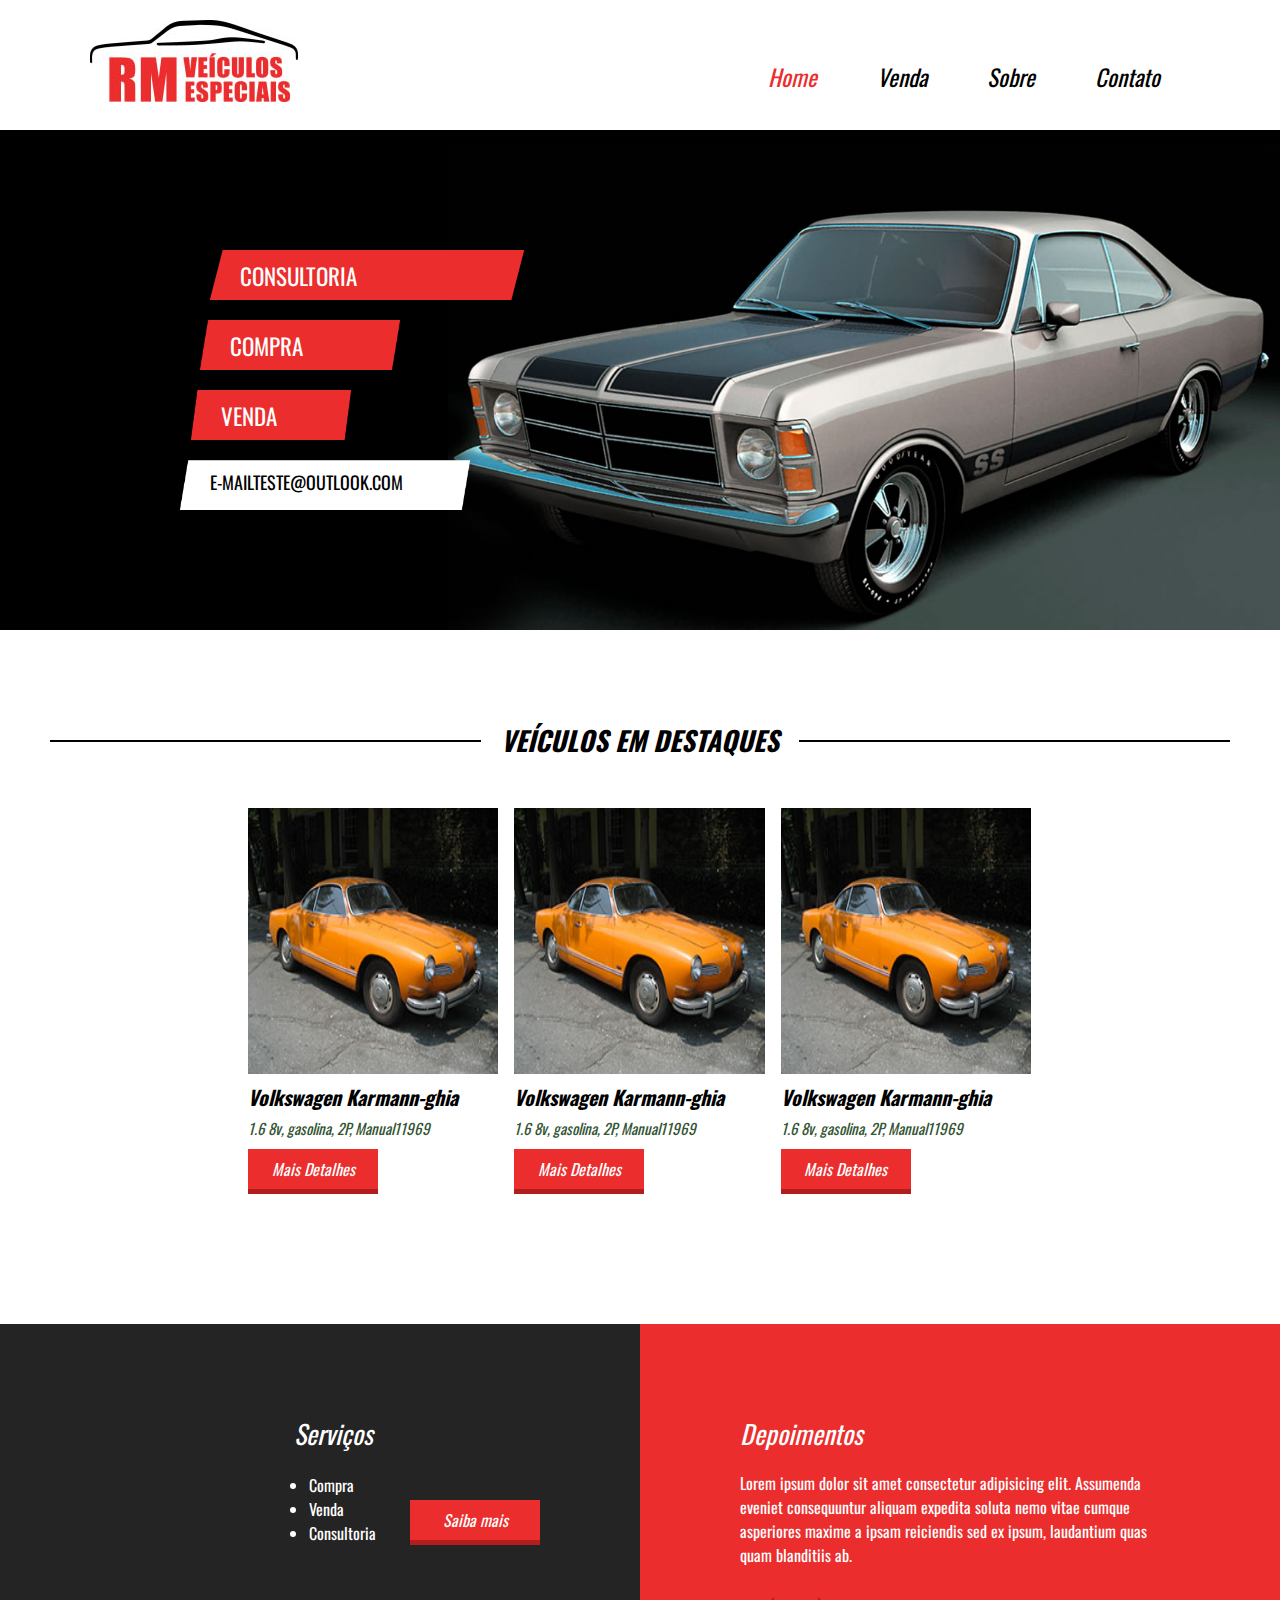
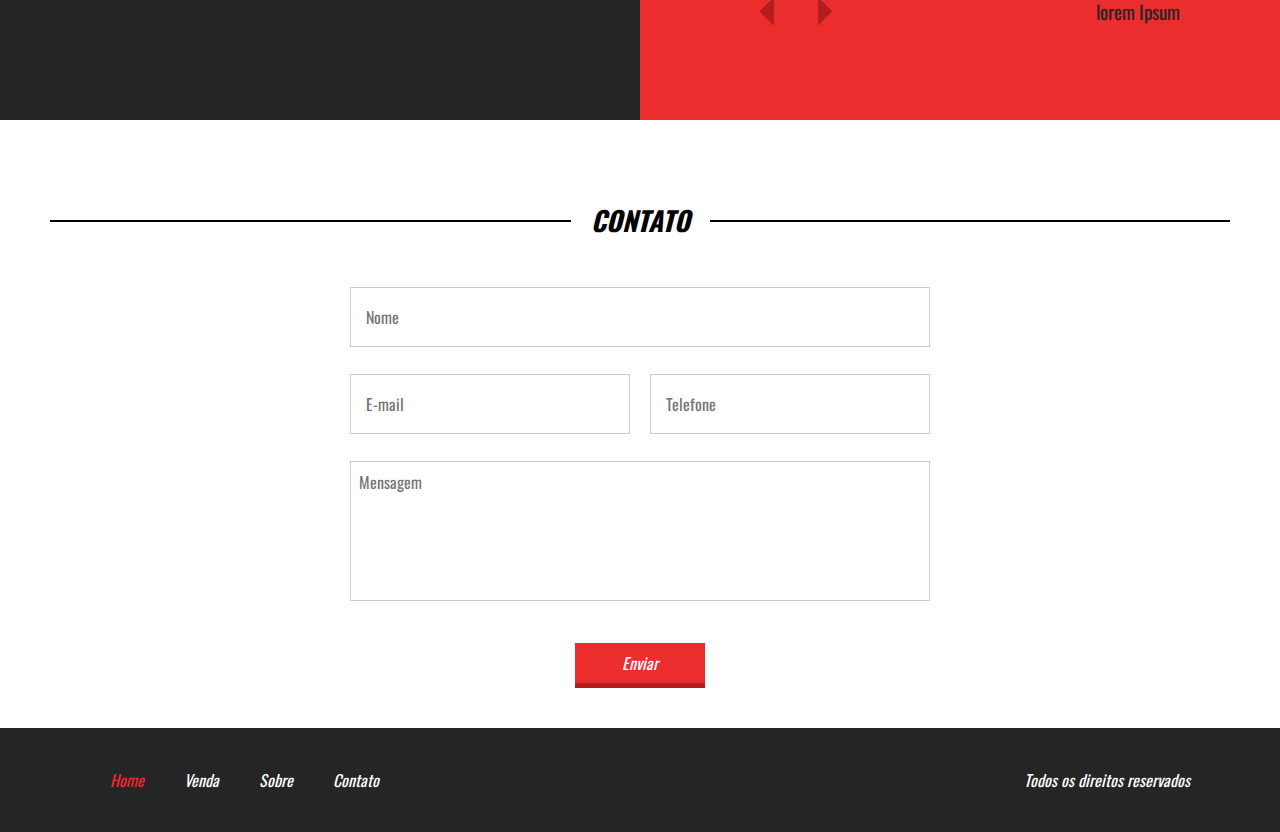
<file: project_05/index.html>
<!DOCTYPE html>
<html lang="en">
<head>
    <meta charset="UTF-8">
    <meta name="viewport" content="width=device-width, initial-scale=1.0">
    <title>Project 05</title>
    <link rel="preconnect" href="https://fonts.gstatic.com">
    <link href="https://fonts.googleapis.com/css2?family=Oswald&display=swap" rel="stylesheet">
    <link rel="stylesheet" href="css/style.css">
    <meta name="viewport" content="width=device-width, initial-scale=1.0">
</head>
<body>

<header>
    <div class="container">
        <div class="logo">
            <img src="images/logo.jpg" alt="">
        </div><!--logo-->

        <nav class="desktop">
            <ul>
                <li><a  style="color: #EB2D2D;" href="index.html">Home</a></li>
                <li><a href="venda.html">Venda</a></li>
                <li><a href="sobre.html">Sobre</a></li>
                <li><a href="">Contato</a></li>
            </ul>
        </nav><!--desktop-->

        <nav class="mobile">
            <ul>
                <li><a  style="color: #EB2D2D;" href="index.html">Home</a></li>
                <li><a href="venda.html">Venda</a></li>
                <li><a href="sobre.html">Sobre</a></li>
                <li><a href="">Contato</a></li>
            </ul>
        </nav><!--mobile-->

        <!-- <div class="clear"></div> -->
    </div><!--container-->
</header>

<section class="banner">
    <div class="container">
        <div class="text-banner">
            <div class="text-banner-single">Consultoria</div>
            <div class="text-banner-single">Compra</div>
            <div class="text-banner-single">Venda</div>
            <div class="text-banner-single">e-mailteste@outlook.com</div>
        </div><!--text-banner-->
    </div>
</section><!--banner-->

<section class="destaque">
        <div class="line-titulo">
            <div class="ln1"></div>
            <h2>Veículos em Destaques</h2>
        </div><!--line-titulo-->
        <div class="container">
            <div class="vitrine">
                <div style="background-image: url('../project_05/images/carro1.jpg');" class="carro-img"></div><!--carro-img-->
                <div class="info-carro">
                    <h2>Volkswagen Karmann-ghia</h2>
                    <p>1.6 8v, gasolina, 2P, Manual11969</p>
                    <a class="btn1" href="">Mais Detalhes</a>
                </div><!--info-carro-->
            </div><!--vitrine-->

            <div class="vitrine">
                <div style="background-image: url('../project_05/images/carro1.jpg');" class="carro-img"></div><!--carro-img-->
                <div class="info-carro">
                    <h2>Volkswagen Karmann-ghia</h2>
                    <p>1.6 8v, gasolina, 2P, Manual11969</p>
                    <a class="btn1" href="">Mais Detalhes</a>
                </div><!--info-carro-->
            </div><!--vitrine-->

            <div class="vitrine">
                <div style="background-image: url('../project_05/images/carro1.jpg');" class="carro-img"></div><!--carro-img-->
                <div class="info-carro">
                    <h2>Volkswagen Karmann-ghia</h2>
                    <p>1.6 8v, gasolina, 2P, Manual11969</p>
                    <a class="btn1" href="">Mais Detalhes</a>
                </div><!--info-carro-->
            </div><!--vitrine-->
            <div class="clear"></div>
        </div><!--container-->
</section><!--destaque-->

<section class="servicos-descricao">
    <div class="half1">
        <div class="half1-wraper">
            <h2>Serviços</h2>
            <ul>
                <li>Compra</li>
                <li>Venda</li>
                <li>Consultoria</li>
            </ul>
            <a class="btn1" href="">Saiba mais</a>
        </div>
    </div><!--half1-->

    <div class="half2">
        <h2>Depoimentos</h2>
        <div class="depoimento-single">
            <p>Lorem ipsum dolor sit amet consectetur adipisicing elit. Assumenda eveniet consequuntur aliquam expedita soluta nemo vitae cumque asperiores maxime a ipsam reiciendis sed ex ipsum, laudantium quas quam blanditiis ab.</p>
            <div class="navigation">
                <div class="arrows">
                    <img src="images/arrow-left.png" alt="">
                    <img src="images/arrow-right.png" alt="">
                </div><!--arrows-->
                <div class="nome-depo">
                    lorem Ipsum
                </div>
            </div>
        </div>
    </div><!--half2-->
</section><!--servicos-descricao-->

<section class="contato">
    <div class="line-titulo">
        <div class="ln1"></div>
        <h2>Contato</h2>
    </div><!--line-titulo-->

    <form action="">
        <div class="input-wraper w100">
            <input placeholder="Nome" type="text" required>
        </div>

        <div class="input-wraper w50">
            <input placeholder="E-mail" type="text" required>
        </div>

        <div class="input-wraper w50">
            <input placeholder="Telefone" type="text" required>
        </div>

        <div class="input-wraper w100">
            <textarea placeholder="Mensagem"></textarea>
        </div>

        <div class="input-wraper w100">
            <input class="btn1" type="submit" value="Enviar">
        </div>

        <div class="clear"></div>
    </form>

</section><!--contato-->

<footer>
    <div class="container">
        <nav>
            <ul>
                <li><a  style="color: #EB2D2D;" href="index.html">Home</a></li>
                <li><a href="venda.html">Venda</a></li>
                <li><a href="sobre.html">Sobre</a></li>
                <li><a href="">Contato</a></li>
            </ul>
        </nav>
        <p>Todos os direitos reservados</p>
        <div class="clear"></div>
    </div><!--container-->
</footer>

</body>
</html>
</file>
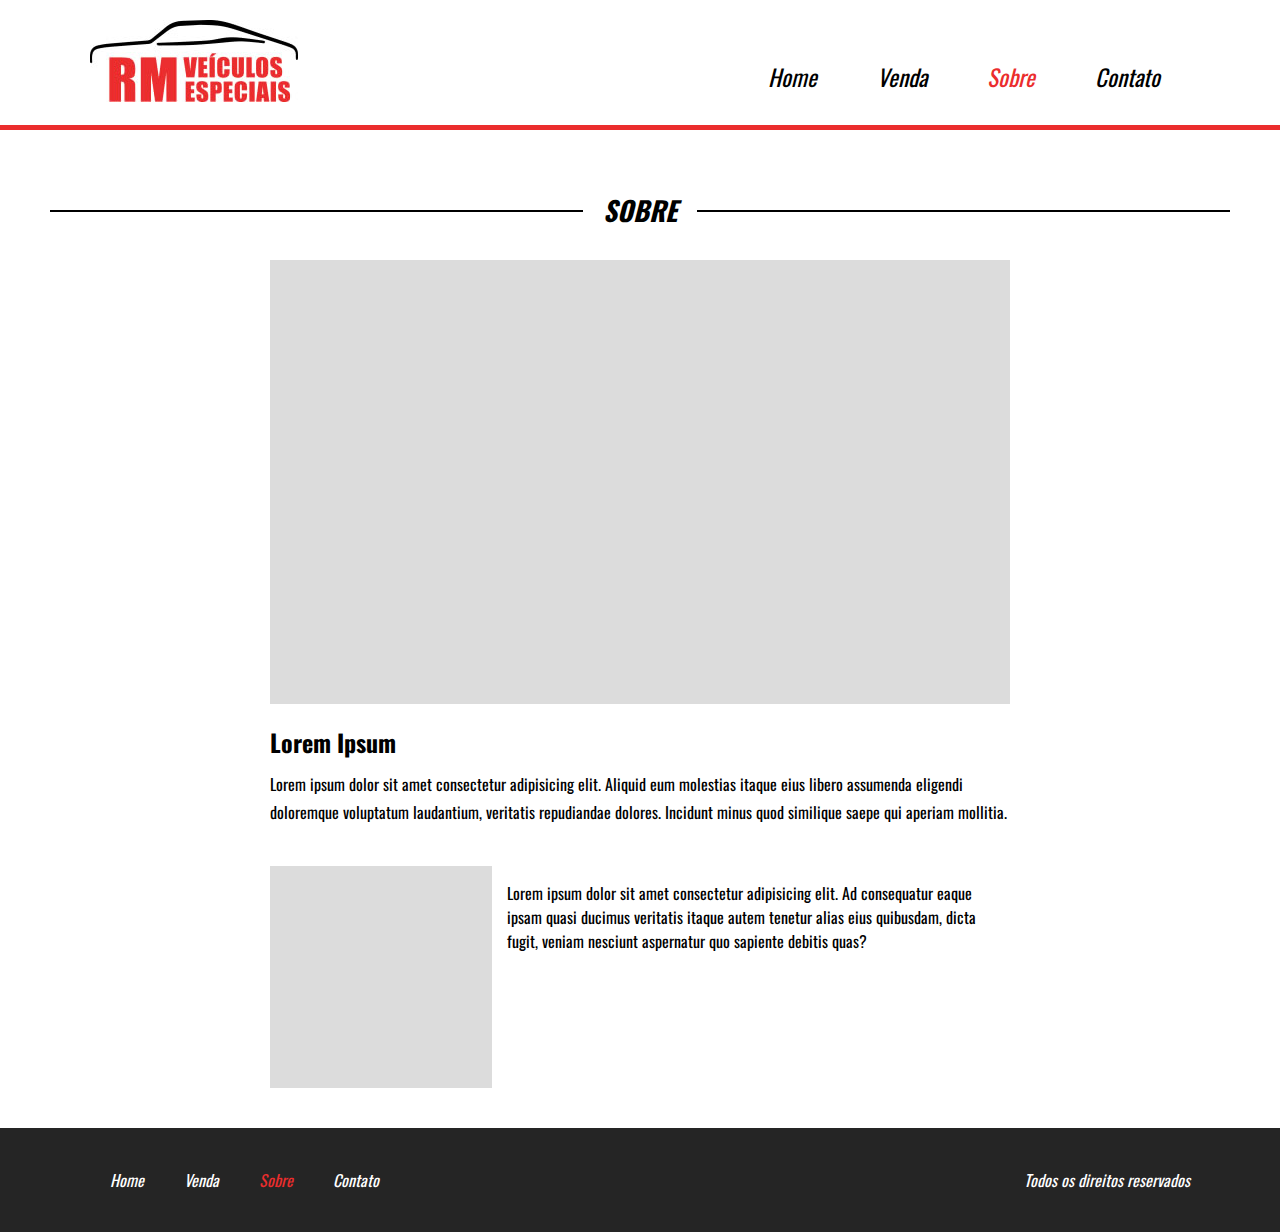
<file: project_05/sobre.html>
<!DOCTYPE html>
<html lang="en">
<head>
    <meta charset="UTF-8">
    <meta name="viewport" content="width=device-width, initial-scale=1.0">
    <title>Project 05</title>
    <link rel="preconnect" href="https://fonts.gstatic.com">
    <link href="https://fonts.googleapis.com/css2?family=Oswald&display=swap" rel="stylesheet">
    <link rel="stylesheet" href="css/style.css">
    <meta name="viewport" content="width=device-width, initial-scale=1.0">
</head>
<body>

<header style="border-bottom: 5px solid #EB2D2D;">
    <div class="container">
        <div class="logo">
            <img src="images/logo.jpg" alt="">
        </div><!--logo-->

        <nav class="desktop">
            <ul>
                <li><a href="index.html">Home</a></li>
                <li><a href="venda.html">Venda</a></li>
                <li><a style="color: #EB2D2D;" href="sobre.html">Sobre</a></li>
                <li><a href="">Contato</a></li>
            </ul>
        </nav><!--desktop-->

        <nav class="mobile">
            <ul>
                <li><a href="index.html">Home</a></li>
                <li><a href="venda.html">Venda</a></li>
                <li><a style="color: #EB2D2D;" href="sobre.html">Sobre</a></li>
                <li><a href="">Contato</a></li>
            </ul>
        </nav><!--mobile-->

        <!-- <div class="clear"></div> -->
    </div><!--container-->
</header>

<section class="sobre">
    <div class="line-titulo">
        <div class="ln1"></div>
        <h2>Sobre</h2>
    </div><!--line-titulo-->

    <div class="container">
        <div class="img-sobre"></div><!--img-sobre-->
        <div class="descricao-autor">
            <h2>Lorem Ipsum</h2>
            <p>Lorem ipsum dolor sit amet consectetur adipisicing elit. Aliquid eum molestias itaque eius libero assumenda eligendi doloremque voluptatum laudantium, veritatis repudiandae dolores. Incidunt minus quod similique saepe qui aperiam mollitia.</p>
        </div><!--descricao-autor-->

        <div class="descricao-autor2">
            <div class="img-small"></div>
            <p>
                Lorem ipsum dolor sit amet consectetur adipisicing elit. Ad consequatur eaque ipsam quasi ducimus veritatis itaque autem tenetur alias eius quibusdam, dicta fugit, veniam nesciunt aspernatur quo sapiente debitis quas?
            </p>
            <div class="clear"></div>
        </div><!--descricao-autor2-->
    </div>
</section><!--sobre-->

<footer>
    <div class="container">
        <nav>
            <ul>
                <li><a href="index.html">Home</a></li>
                <li><a href="venda.html">Venda</a></li>
                <li><a style="color: #EB2D2D;" href="sobre.html">Sobre</a></li>
                <li><a href="">Contato</a></li>
            </ul>
        </nav>
        <p>Todos os direitos reservados</p>
        <div class="clear"></div>
    </div><!--container-->
</footer>

</body>
</html>
</file>
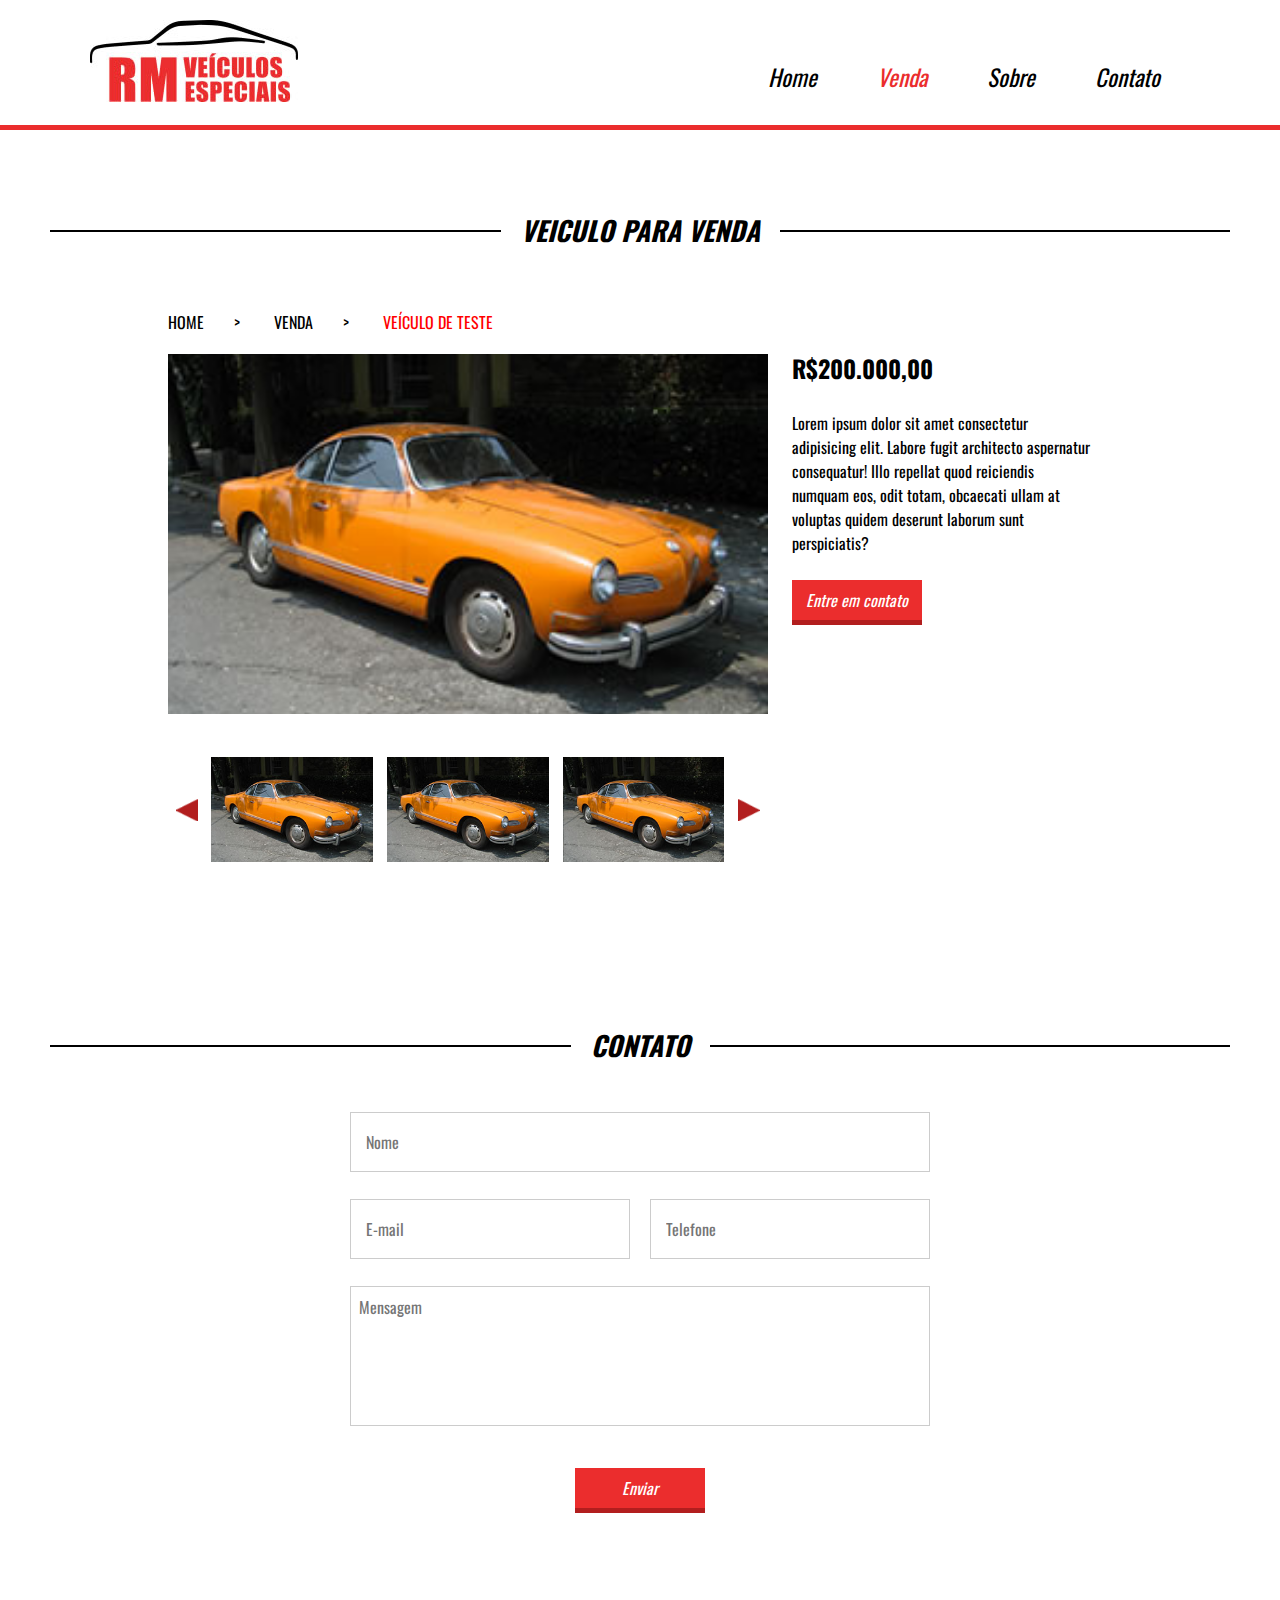
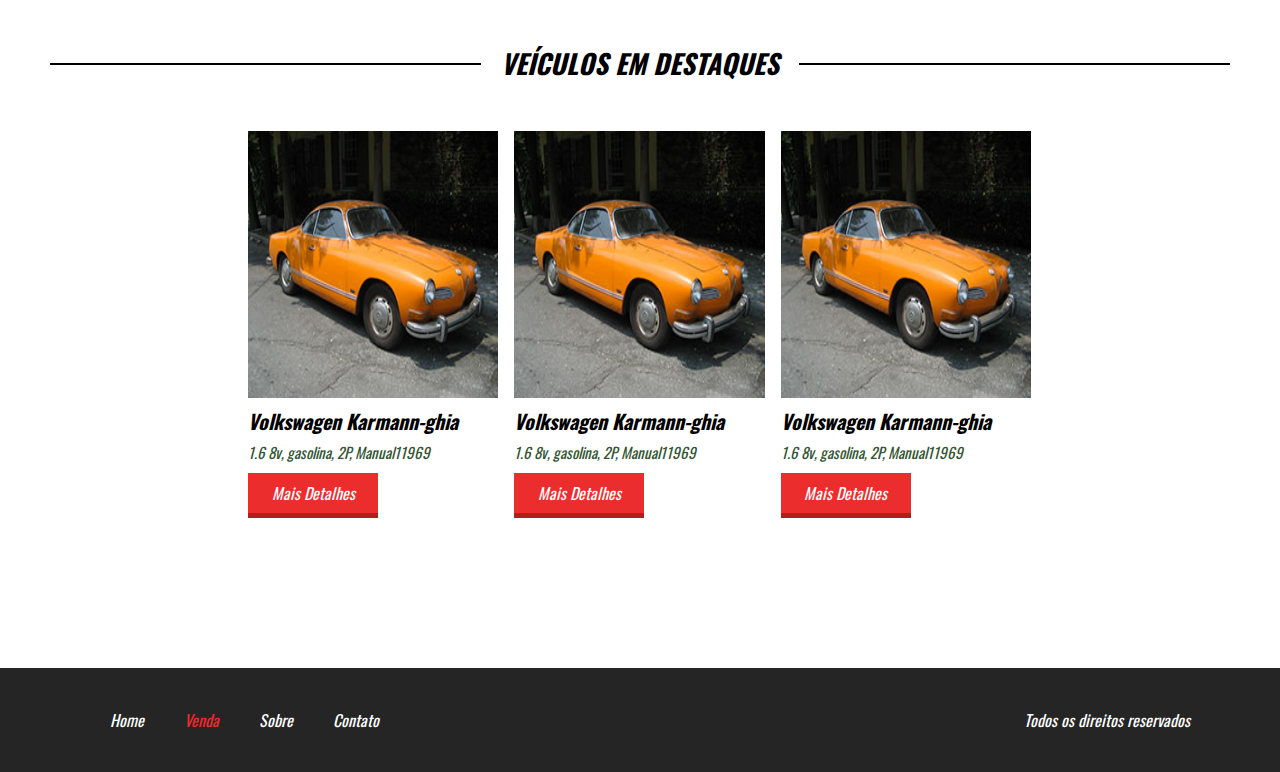
<file: project_05/veiculo-teste.html>
<!DOCTYPE html>
<html lang="en">
<head>
    <meta charset="UTF-8">
    <meta name="viewport" content="width=device-width, initial-scale=1.0">
    <title>Project 05</title>
    <link rel="preconnect" href="https://fonts.gstatic.com">
    <link href="https://fonts.googleapis.com/css2?family=Oswald&display=swap" rel="stylesheet">
    <link rel="stylesheet" href="css/style.css">
    <meta name="viewport" content="width=device-width, initial-scale=1.0">
</head>
<body>

<header style="border-bottom: 5px solid #EB2D2D;">
    <div class="container">
        <div class="logo">
            <img src="images/logo.jpg" alt="">
        </div><!--logo-->

        <nav class="desktop">
            <ul>
                <li><a href="index.html">Home</a></li>
                <li><a style="color: #EB2D2D;" href="venda.html">Venda</a></li>
                <li><a href="sobre.html">Sobre</a></li>
                <li><a href="">Contato</a></li>
            </ul>
        </nav><!--desktop-->

        <nav class="mobile">
            <ul>
                <li><a href="index.html">Home</a></li>
                <li><a style="color: #EB2D2D;" href="venda.html">Venda</a></li>
                <li><a href="sobre.html">Sobre</a></li>
                <li><a href="">Contato</a></li>
            </ul>
        </nav><!--mobile-->

        <!-- <div class="clear"></div> -->
    </div><!--container-->
</header>

<section class="venda-single">
    
    <div class="line-titulo">
        <div class="ln1"></div>
        <h2>Veiculo para venda</h2>
    </div>

    <div class="container">
        <div class="info-veiculo">
            <div class="info-bread"><a href="">HOME</a><span>></span>
            <a href="">VENDA</a><span>></span>
            <a href="">VEÍCULO DE TESTE</a></div>
            <div style="background-image: url('images/carro1.jpg');" class="foto-destaque"></div>
            <div class="nav-galeria-parent">
            <div class="arrow-left-nav"></div>
            <div class="arrow-right-nav"></div>
            <div class="nav-galeria">
                <div class="nav-galeria-wraper">
                    <div style="background-image: url('images/carro1.jpg');" class="mini-img"></div>
                    <div style="background-image: url('images/carro1.jpg');" class="mini-img"></div>
                    <div style="background-image: url('images/carro1.jpg');" class="mini-img"></div>
                    <div style="background-image: url('images/carro1.jpg');" class="mini-img"></div>
                    <div style="background-image: url('images/carro1.jpg');" class="mini-img"></div>
                    <div style="background-image: url('images/carro1.jpg');" class="mini-img"></div>
                </div><!--nav-galeria-wraper-->
            </div><!--nav-galeria-->
            </div><!--nav-galeria-parent-->
        </div><!--info-->

        <div class="descricao-veiculo">
            <h2>R$200.000,00</h2>
            <p>Lorem ipsum dolor sit amet consectetur adipisicing elit. Labore fugit architecto aspernatur consequatur! Illo repellat quod reiciendis numquam eos, odit totam, obcaecati ullam at voluptas quidem deserunt laborum sunt perspiciatis?</p>
            <a class="btn1" href="">Entre em contato</a>
        </div><!--descricao-veiculo-->
        <div class="clear"></div>
    </div>

</section><!--venda-single-->

<section class="contato">
    <div class="line-titulo">
        <div class="ln1"></div>
        <h2>Contato</h2>
    </div><!--line-titulo-->

    <form action="">
        <div class="input-wraper w100">
            <input placeholder="Nome" type="text" required>
        </div>

        <div class="input-wraper w50">
            <input placeholder="E-mail" type="text" required>
        </div>

        <div class="input-wraper w50">
            <input placeholder="Telefone" type="text" required>
        </div>

        <div class="input-wraper w100">
            <textarea placeholder="Mensagem"></textarea>
        </div>

        <div class="input-wraper w100">
            <input class="btn1" type="submit" value="Enviar">
        </div>

        <div class="clear"></div>
    </form>

</section><!--contato-->

<section class="destaque">
    <div class="line-titulo">
        <div class="ln1"></div>
        <h2>Veículos em Destaques</h2>
    </div><!--line-titulo-->
    <div class="container">
        <div class="vitrine">
            <div style="background-image: url('../project_05/images/carro1.jpg');" class="carro-img"></div><!--carro-img-->
            <div class="info-carro">
                <h2>Volkswagen Karmann-ghia</h2>
                <p>1.6 8v, gasolina, 2P, Manual11969</p>
                <a class="btn1" href="">Mais Detalhes</a>
            </div><!--info-carro-->
        </div><!--vitrine-->

        <div class="vitrine">
            <div style="background-image: url('../project_05/images/carro1.jpg');" class="carro-img"></div><!--carro-img-->
            <div class="info-carro">
                <h2>Volkswagen Karmann-ghia</h2>
                <p>1.6 8v, gasolina, 2P, Manual11969</p>
                <a class="btn1" href="">Mais Detalhes</a>
            </div><!--info-carro-->
        </div><!--vitrine-->

        <div class="vitrine">
            <div style="background-image: url('../project_05/images/carro1.jpg');" class="carro-img"></div><!--carro-img-->
            <div class="info-carro">
                <h2>Volkswagen Karmann-ghia</h2>
                <p>1.6 8v, gasolina, 2P, Manual11969</p>
                <a class="btn1" href="">Mais Detalhes</a>
            </div><!--info-carro-->
        </div><!--vitrine-->
        <div class="clear"></div>
    </div><!--container-->
</section><!--destaque-->

<footer>
    <div class="container">
        <nav>
            <ul>
                <li><a href="index.html">Home</a></li>
                <li><a style="color: #EB2D2D;" href="venda.html">Venda</a></li>
                <li><a href="sobre.html">Sobre</a></li>
                <li><a href="">Contato</a></li>
            </ul>
        </nav>
        <p>Todos os direitos reservados</p>
        <div class="clear"></div>
    </div><!--container-->
</footer>

</body>
</html>
</file>
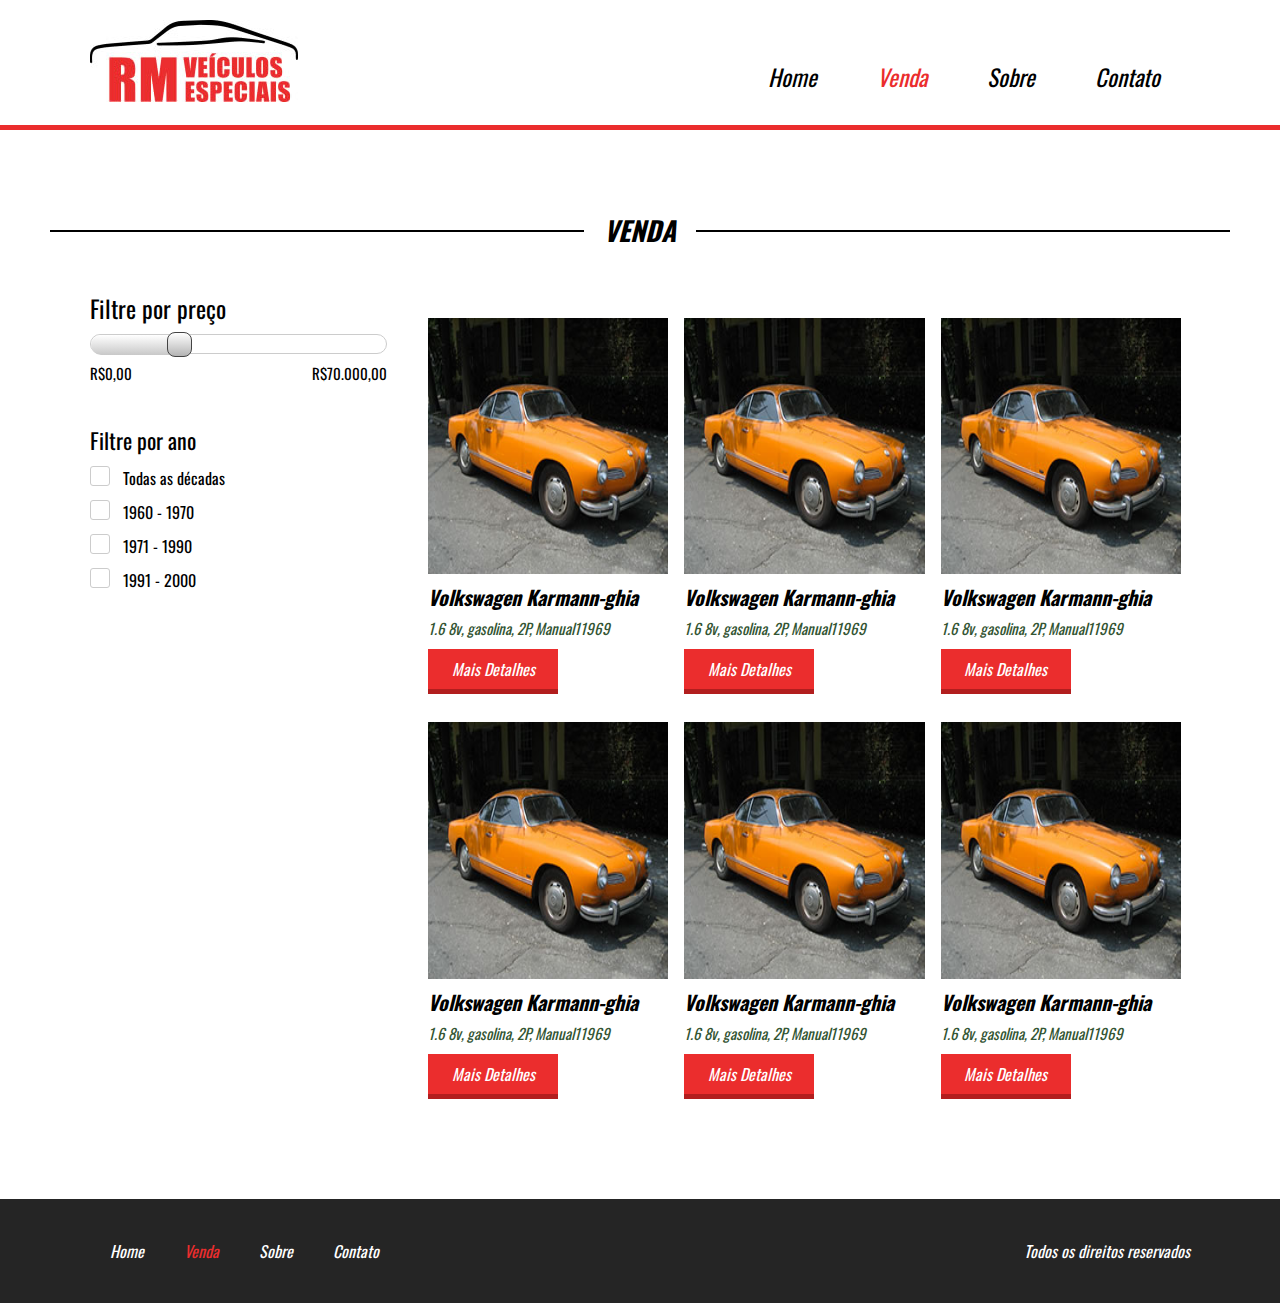
<file: project_05/venda.html>
<!DOCTYPE html>
<html lang="en">
<head>
    <meta charset="UTF-8">
    <meta name="viewport" content="width=device-width, initial-scale=1.0">
    <title>Venda</title>
    <link rel="preconnect" href="https://fonts.gstatic.com">
    <link href="https://fonts.googleapis.com/css2?family=Oswald&display=swap" rel="stylesheet">
    <link rel="stylesheet" href="css/style.css">
    <meta name="viewport" content="width=device-width, initial-scale=1.0">
</head>
<body>

<header style="border-bottom: 5px solid #EB2D2D;">
    <div class="container">
        <div class="logo">
            <img src="images/logo.jpg" alt="">
        </div><!--logo-->

        <nav class="desktop">
            <ul>
                <li><a href="index.html">Home</a></li>
                <li><a style="color: #EB2D2D;" href="venda.html">Venda</a></li>
                <li><a href="sobre.html">Sobre</a></li>
                <li><a href="">Contato</a></li>
            </ul>
        </nav><!--desktop-->

        <nav class="mobile">
            <ul>
                <li><a href="index.html">Home</a></li>
                <li><a style="color: #EB2D2D;" href="venda.html">Venda</a></li>
                <li><a href="sobre.html">Sobre</a></li>
                <li><a href="">Contato</a></li>
            </ul>
        </nav><!--mobile-->

        <!-- <div class="clear"></div> -->
    </div><!--container-->
</header>

<section class="venda">
    <div class="line-titulo">
        <div class="ln1"></div>
        <h2>Venda</h2>
    </div><!--line-titulo-->

    <div class="content-venda">
        <div class="container">
            <div class="sidebar">
                <div class="search1">
                    <h2>Filtre por preço</h2>
                    <div class="barra-preco">
                        <div class="barra-preco-fill"></div><!--barra-preco-fill-->
                        <div class="pointer-barra"></div>
                    </div><!--barra-preco-->
                    <div class="valor-pesquisa">
                        <p>R$0,00</p>
                        <p>R$70.000,00</p>
                        <div class="clear"></div>
                    </div><!--valor-pesquisa-->
                </div><!--search1-->

                <div class="search2">
                    <h2>Filtre por ano</h2>
                    <form>
                        <div class="form-venda-wraper">
                            <input type="checkbox" id="item1" />
                            <label for="item1">
                                <div class="circle"></div>
                            </label>
                            <span>Todas as décadas</span>
                        </div><!--form-venda-wraper-->

                        <div class="form-venda-wraper">
                            <input type="checkbox" id="item2" />
                            <label for="item2">
                                <div class="circle"></div>
                            </label>
                            <span>1960 - 1970</span>
                        </div><!--form-venda-wraper-->

                        <div class="form-venda-wraper">
                            <input type="checkbox" id="item3" />
                            <label for="item3">
                                <div class="circle"></div>
                            </label>
                            <span>1971 - 1990</span>
                        </div><!--form-venda-wraper-->

                        <div class="form-venda-wraper">
                            <input type="checkbox" id="item4" />
                            <label for="item4">
                                <div class="circle"></div>
                            </label>
                            <span>1991 - 2000</span>
                        </div><!--form-venda-wraper-->
                    </form>
                </div><!--search2-->

            </div><!--sidebar-->

            <div class="vitrine-venda">
                <div class="vitrine">
                    <div style="background-image: url('../project_05/images/carro1.jpg');" class="carro-img"></div><!--carro-img-->
                    <div class="info-carro">
                        <h2>Volkswagen Karmann-ghia</h2>
                        <p>1.6 8v, gasolina, 2P, Manual11969</p>
                        <a class="btn1" href="">Mais Detalhes</a>
                    </div><!--info-carro-->
                </div><!--vitrine-->
    
                <div class="vitrine">
                    <div style="background-image: url('../project_05/images/carro1.jpg');" class="carro-img"></div><!--carro-img-->
                    <div class="info-carro">
                        <h2>Volkswagen Karmann-ghia</h2>
                        <p>1.6 8v, gasolina, 2P, Manual11969</p>
                        <a class="btn1" href="">Mais Detalhes</a>
                    </div><!--info-carro-->
                </div><!--vitrine-->
    
                <div class="vitrine">
                    <div style="background-image: url('../project_05/images/carro1.jpg');" class="carro-img"></div><!--carro-img-->
                    <div class="info-carro">
                        <h2>Volkswagen Karmann-ghia</h2>
                        <p>1.6 8v, gasolina, 2P, Manual11969</p>
                        <a class="btn1" href="">Mais Detalhes</a>
                    </div><!--info-carro-->
                </div><!--vitrine-->

                <div class="vitrine">
                    <div style="background-image: url('../project_05/images/carro1.jpg');" class="carro-img"></div><!--carro-img-->
                    <div class="info-carro">
                        <h2>Volkswagen Karmann-ghia</h2>
                        <p>1.6 8v, gasolina, 2P, Manual11969</p>
                        <a class="btn1" href="">Mais Detalhes</a>
                    </div><!--info-carro-->
                </div><!--vitrine-->
    
                <div class="vitrine">
                    <div style="background-image: url('../project_05/images/carro1.jpg');" class="carro-img"></div><!--carro-img-->
                    <div class="info-carro">
                        <h2>Volkswagen Karmann-ghia</h2>
                        <p>1.6 8v, gasolina, 2P, Manual11969</p>
                        <a class="btn1" href="">Mais Detalhes</a>
                    </div><!--info-carro-->
                </div><!--vitrine-->
    
                <div class="vitrine">
                    <div style="background-image: url('../project_05/images/carro1.jpg');" class="carro-img"></div><!--carro-img-->
                    <div class="info-carro">
                        <h2>Volkswagen Karmann-ghia</h2>
                        <p>1.6 8v, gasolina, 2P, Manual11969</p>
                        <a class="btn1" href="">Mais Detalhes</a>
                    </div><!--info-carro-->
                </div><!--vitrine-->
            </div><!--vitrine-venda-->

            <div class="clear"></div>
        </div><!--container-->
    </div><!--content-venda-->

</section>

<footer>
    <div class="container">
        <nav>
            <ul>
                <li><a href="index.html">Home</a></li>
                <li><a style="color: #EB2D2D;" href="venda.html">Venda</a></li>
                <li><a href="sobre.html">Sobre</a></li>
                <li><a href="">Contato</a></li>
            </ul>
        </nav>
        <p>Todos os direitos reservados</p>
        <div class="clear"></div>
    </div><!--container-->
</footer>

</body>
</html>
</file>
<file: project_05/css/style.css>
*{
    margin: 0;
    padding: 0;
    box-sizing: border-box;
    font-family: 'Oswald', sans-serif;
}

html,body{
    height: 100%;
}

.container{
    width: 100%;
    max-width: 1100px;
    margin: 0 auto;
}

.clear{
    clear: both;
}

/** CONFIG DO HEADER E MENU **/

header{
    padding: 20px 2%;
    height: 130px;
}

header div.logo{
    float: left;
}

header nav.desktop{
    float: right;
    position: relative;
    top: 40px;
}

nav.mobile{
    margin-top: 40px;
    float: right;
    width: 32px;
    height: 32px;
    background-size: 100% 100%;
    cursor: pointer;
    background-image: url('../images/icon_menu.png');
    display: none;
}

nav.mobile ul{
    display: none;
    left: 0;
    width: 100%;
    top: 90px;
    border-bottom: 4px solid #eb2d2d;
    z-index: 999;
    position: absolute;
    text-align: center;
    background-color: white;
}

nav.mobile li{
    font-size: 23px;
    padding: 20px 0px;
    font-style: italic;
}

nav.mobile li a{
    color: black;
    text-decoration: none;
}

header nav.desktop ul{
    list-style-type: none;
}

header nav.desktop ul li{
    float: left;
    font-size: 23px;
    padding: 0 30px;
    font-style: italic;
}

header nav.desktop a{
    color: black;
    text-decoration: none;
}

/***/

/* CONFIG DO SECTION BANNER*/

section.banner{
    overflow: hidden;
    width: 100%;
    height: 500px;
    background-color: black;
    background-image: url('../images/bg.jpg');
    background-size: contain;
    background-position: right bottom;
    background-repeat: no-repeat;
}

.text-banner{
    padding: 100px;
}

.text-banner-single{
    margin: 20px;
    width: 314px;
    padding: 9px 30px;
    text-transform: uppercase;
    height: 50px;
    color: white;
    font-size: 23px;
    background-image: url('../images/box-text.png');
    background-size: 100% 100%;
}

.text-banner .text-banner-single:nth-of-type(2){
    width: 200px;
    height: 50px;
    position: relative;
    left: -10px;
}

.text-banner .text-banner-single:nth-of-type(3){
    width: 160px;
    height: 50px;
    position: relative;
    left: -19px;
}

.text-banner .text-banner-single:nth-of-type(4){
    width: 290px;
    height: 50px;
    font-size: 18px;
    color: black;
    position: relative;
    left: -30px;
    background-image: url('../images/box-white-text.png');
}
/***/

section.destaque{
    padding: 90px 2%;
}

section.destaque .container{
    max-width: 800px;
    padding: 40px 0;
}

.line-titulo h2{
    position: relative;
    background: white;
    display: inline-block;
    text-align: center;
    font-size: 27px;
    font-style: italic;
    padding: 0 20px;
    text-transform: uppercase;
}

/* AQUI É CONFIG DA VITRINE*/ 

.vitrine{
    float: left;
    width: 33.3%;
}

.line-titulo{
    max-width: 1180px;
    margin: 0 auto;
    position: relative;
    text-align: center;
}

.ln1{
    position: absolute;
    top: 20px;
    height: 2px;
    width: 100%;
    background: black;
}

.vitrine .carro-img{
    width: 100%;
    padding-top: 100%;
    border: 8px solid white;
    background-size: 100% 100%;
}

.vitrine h2{
    padding-left: 8px;
    font-style: italic;
    font-size: 20px;
}

.vitrine p{
    padding-top: 5px;
    padding-left: 8px;
    color: #335533;
    font-size: 15px;
    font-style: italic;
}

.btn1{
    text-align: center;
    display: block;
    line-height: 40px;
    background-color: #eb2d2d;
    text-decoration: none;
    border-bottom: 5px solid #B21E1E;
    color: white;
    font-size: 16px;
    font-style: italic;
    width: 130px;
    margin-top: 10px;

}

.vitrine a{
    margin-left: 8px;
    margin-top: 10px;
}

/***/

.servicos-descricao{
    display: flex;
}

.half1{
    width: 50%;
    text-align: right;
    padding: 90px 0;
    background: #242424;
    color: white;
}

.half1-wraper{
    padding-right: 100px;
    text-align: left;
    display: inline-block;
}

.half1-wraper h2{
    font-weight: normal;
    font-style: italic;
    font-size: 26px;
}

.half1-wraper ul{
    display: inline-block;
    margin-top: 20px;
}

.half1-wraper li{
    margin-left: 15px;
}

.half1-wraper a{
    margin-left: 30px;
    display: inline-block;
    vertical-align: bottom;
}

.half2{
    width: 50%;
    padding: 90px 100px;
    background: #eb2d2d;
    color: white;
}

.half2 h2{
    font-weight: normal;
    font-style: italic;
    font-size: 26px;
}

.half2 .depoimento-single{
    margin-top: 18px;
}

.depoismento-single p{
    font-size: 20px;
}

.navigation{
    float: left;
    width: 100%;
    max-width: 700px;
    margin-top: 30px;
}

.arrows{
    float: left;
}

.navigation img{
    cursor: pointer;
    margin: 0 20px;
}

.nome-depo{
    float: right;
    color: #252525;
    font-size: 19px;
}

section.contato{
    padding: 80px 2% 0 2%;
}

section.contato form{
    max-width: 600px;
    margin: 30px auto;
}

section.contato .input-wraper{
    float: left;
    padding: 10px;
    margin-top: 7px;
}

section.contato input[type=text]{
    width: 100%;
    border: 1px solid #ccc;
    height: 60px;
    font-size: 16px;
    line-height: 40px;
    padding-left: 15px;
}

section.contato textarea{
    font-size: 16px;
    width: 100%;
    border: 1px solid #ccc;
    height: 140px;
    padding: 8px;
    resize: none;
}

section.contato form .input-wraper:nth-of-type(5){
    text-align: center;
}

section.contato input[type=submit]{
    border-left: 0;
    border-top: 0;
    border-right: 0;
    cursor: pointer;
    display: inline-block;
}

.w100{
    width: 100%;
}

.w50{
    width: 50%;
}

footer{
    margin-top: 20px;
    padding: 40px 2%;
    background: #252525;
}

footer nav ul{
    list-style-type: none;
}

footer nav ul li{
    float: left;
    font-style: italic;
    margin: 0 20px;
}

footer nav ul li a{
    color:white;
    text-decoration: none;
}

footer p{
    float: right;
    color: white;
    font-size: 16px;
    font-style: italic;
}

section.venda{
    padding: 80px 0;
    min-height: 90%;
}

.content-venda{
    margin-top: 40px;
}

.sidebar{
    float: left;
    width: 30%;
}

.search1{
    width: 90%;
}

.search1 h2{
    font-size: 24px;
    color: black;
    font-weight: normal;
}

.search1 .barra-preco{
    width: 100%;
    height: 20px;
    background: white;
    border: 1px solid #ccc;
    margin-top: 8px;
    border-radius: 20px;
    position: relative;
}

.barra-preco-fill{
    position: absolute;
    left: 0;
    top: 0;
    width: 30%;
    height: 20px;
    border-radius: 20px;
    background: linear-gradient(rgb(255,255,255), rgb(200,200,200));
}

.pointer-barra{
    width: 25px;
    height: 25px;
    position: absolute;
    left: calc(30% - 13px);
    top: -3px;
    cursor: pointer;
    border-radius: 8px;
    background: linear-gradient(rgb(255,255,255), rgb(180,180,180));
    border: 1px solid #444;
}

.valor-pesquisa{
    margin-top: 8px;
}

.valor-pesquisa p{
    color: black;
    font-size: 15px;
}

.valor-pesquisa p:nth-of-type(1){
    float: left;
}

.valor-pesquisa p:nth-of-type(2){
    float: right;
}

.search2{
    margin-top: 40px;
}

.search2 h2{
    font-size: 22px;
    color: black;
    font-weight: normal;
}

.form-venda-wraper{
    margin-top: 10px;
}

.form-venda-wraper input[type=checkbox]{
    display: none;
}

.form-venda-wraper label{
    width: 20px;
    height: 20px;
    display: inline-block;
    border: 1px solid #ccc;
    border-radius: 3px;
    vertical-align: top;
    cursor: pointer;
    position: relative;
}

.circle{
    width: 8px;
    height: 8px;
    display: none;
    border-radius: 4px;
    background: black;
    position: absolute;
    left: 5px;
    top: 5px;
}

.form-venda-wraper input[type=checkbox]:checked + label > .circle{
    display: block;
}

.form-venda-wraper span{
    padding: 0 9px;
    display: inline-block;
    vertical-align: top;
}

.vitrine-venda{
    float: left;
    width: 70%;
}

.vitrine-venda .vitrine{
    margin-top: 20px;
}

section.venda-single{
    padding: 80px 2% 0 2%;
}

section.venda-single .container{
    padding: 40px 0;
    text-align: center;
    max-width: 1000px;
}

.info-veiculo{
    display: inline-block;
    width: 60%;
}

.foto-destaque{
    width: 100%;
    padding-top: 60%;
    background-position: center;
    background-size: cover;
    background-repeat: no-repeat;
}

.descricao-veiculo{
    vertical-align: top;
    display: inline-block;
    padding: 60px 20px;
    text-align: left;
}

.descricao-veiculo p{
    font-size: 16px;
    margin-top: 25px;
    max-width: 300px;
}

.descricao-veiculo a{
    margin-top: 25px;
}

.nav-galeria-parent{
    width: 100%;
    padding: 36px;
    position: relative;                                                 
}

.arrow-left-nav{
    position: absolute;
    left: 8px;
    top: 50%;
    cursor: pointer;
    transform: translateY(-50%);
    -ms-transform: translateY(-50%) ;
    background-image: url('../images/arrow-left.png');
    background-size: 100% 100%;
    width: 22px;
    height: 22px;
}
.arrow-right-nav{
    position: absolute;
    right: 8px;
    top: 50%;
    cursor: pointer;
    transform: translateY(-50%);
    -ms-transform: translateY(-50%) ;
    background-image: url('../images/arrow-right.png');
    background-size: 100% 100%;
    width: 22px;
    height: 22px;
}

.info-bread{
    padding: 20px 0;
    text-align: left;
}

.info-bread a{
    text-decoration: none;
    color: black;
}

.info-bread span{
    padding: 0 30px
}

.info-bread a:last-child{
    color: red;
}

.nav-galeria{
    overflow: hidden;
    width: 100%;
}

.nav-galeria-wraper{
    width: 200%;
}

.mini-img{
    float: left;
    border: 7px solid white;
    background-position: center;
    background-size: cover;
    padding-top: calc(33.3% * (100 / 200) * 0.6);
    width: calc(33.3% * (100 / 200));
}

section.sobre{
    min-height: 90%;
    padding: 60px 2% 20px 2%;
}

section.sobre .container{
    max-width: 740px;
    margin-top: 30px;
}

section.sobre .img-sobre{
    width: 100%;
    padding-top: 60%;
    background-color: rgb(220,220,220);
}

section.sobre .descricao-autor{
    margin-top: 20px;
}

.descricao-autor h2{
    font-size: 24px;
}

.descricao-autor p{
    line-height: 28px;
    font-size: 16px;
    margin-top: 10px;
}

.descricao-autor2{
    margin-top: 40px;
}

.img-small{
    width: 30%;
    padding-top: 30%;
    float: left;
    background-color: rgb(220,220,220);
}

.descricao-autor2 p{
    float: left;
    width: 70%;
    padding: 15px;
}

@media screen and (max-width: 1100px){

    .half1{
        text-align: center;
    }

    .half1-wraper{
        text-align: left;
        padding-right: 0;
    }

    .half1-wraper a{
        display: block;
        margin-left: 0;
        margin-top: 15px;
    }

}

@media screen and (max-width: 830px){
    .half1-wraper a{
        display: block;
        margin-left: 0;
        margin-top: 15px;
    }
}

@media screen and (max-width: 1400px){
    section.banner{
        background-size: 65% auto;
        background-position: 100% 100%;
    }
}

@media screen and (max-width: 1024px){
    section.banner{
        background-size: cover;
        background-position: center;
        height: 50vw;
        min-height: 400px;
    }
}

@media screen and (max-width: 768px){

    footer nav{
        display: none;
    }

    footer{
        text-align: center;
    }

    footer p{
        float: none;
    }

    .w50{
        width: 100%;
    }

    section.servicos-descricao{
        flex-direction: column;
    }

    .half1{
        text-align: center;
        padding: 80px 2%;
    }

    .half1-wraper{
        text-align: left;
        padding-right: 0;
    }

    .half1,.half2{
        padding: 80px 4%;
        width: 100%;
    }

    nav.desktop{
        display: none;
    }

    nav.mobile{
        display: block;
    }

    .sidebar{
        width: 100%;
        text-align: center;
    }

    .search1{
        display: inline-block;
    }

    .search2{
        text-align: left;
        display: inline-block;
    }

    .vitrine-venda{
        width: 100%;
        text-align: center;
    }

    .info-veiculo{
        width: 100%;
    }

    .descricao-veiculo{
        padding: 20px 0;
        text-align: center;
    }

    .descricao-veiculo a{
        display: inline-block;
    }

    .descricao-veiculo p{
        max-width: none;
    }
}

@media screen and (max-width: 580px){
    .text-banner{
        padding: 20px;
    }
    
    .text-banner-single{
        width: 240px;
        font-size: 18px;
    }

    .text-banner .text-banner-single:nth-of-type(4){
        width: 270px;
    }

    section.destaque .line-titulo h2{
        font-size: 23px;
    }

    section.destaque .container{
        max-width: 800px;
        padding: 40px 0;
        text-align: center;
    }

    .vitrine{
        display: inline-block;
        float: none;
        width: 70%;
        margin-top: 20px;
    }

    .vitrine a{
        display: inline-block;
    }

    .img-small{
        width: 100%;
        padding-top: 100%;
    }

    .descricao-autor2{
        width: 100%;
        padding: 20px 0;
    }

    
}
</file>
